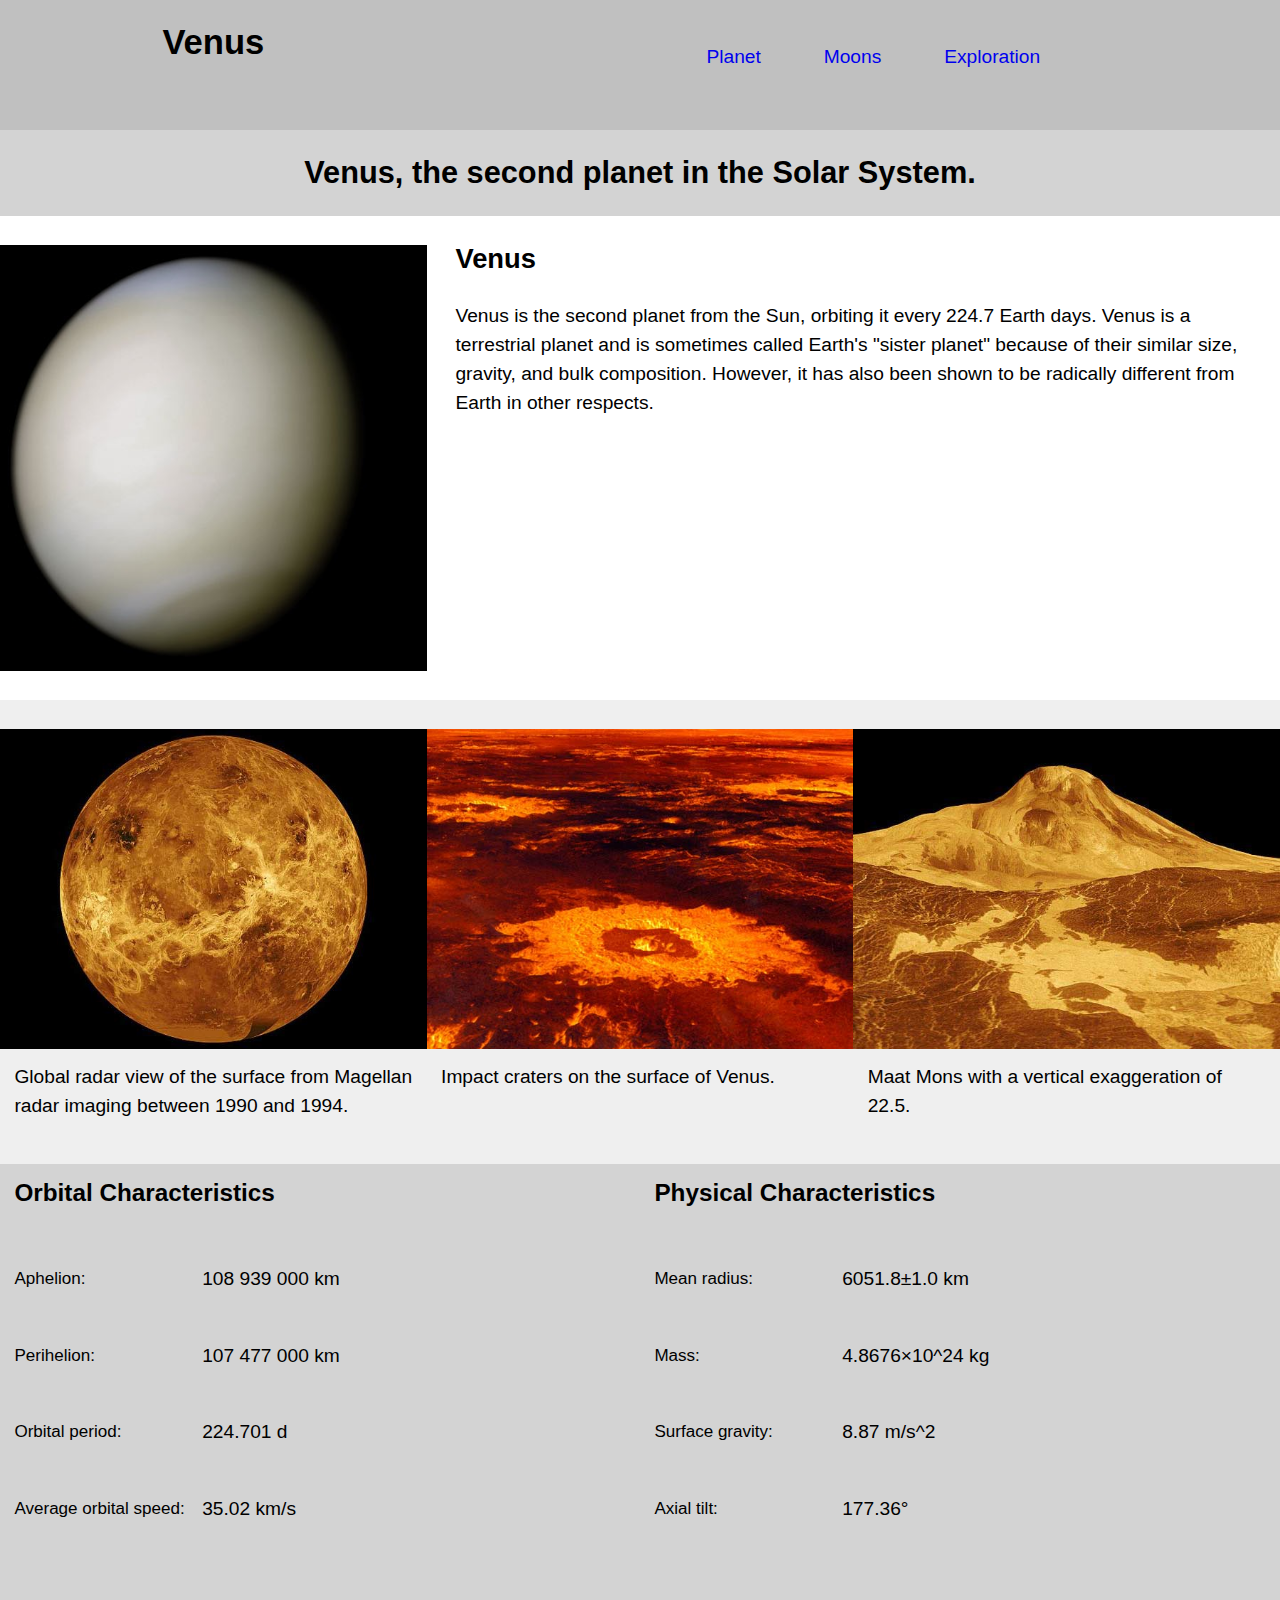
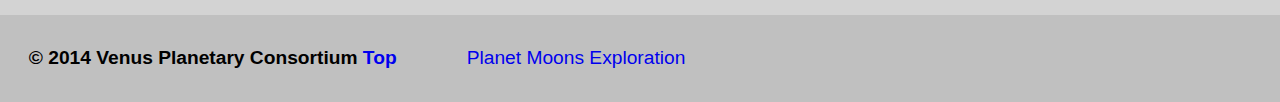
<file: index.html>
<!DOCTYPE html>
<html lang="en-ca">
<head>
  <title>Venus</title>
  <meta charset="utf-8">
  <meta name="handheldfriendly" content="true">
  <meta name="mobileoptimized" content="240">
  <link href="css/modules.css" rel="stylesheet">
  <link href="css/grid.css" rel="stylesheet">
  <link href="css/main.css" rel="stylesheet">
  <link href="css/typography.css" rel="stylesheet">
  <meta name="viewport" content="width=device-width,initial-scale=1">
</head>
<body>
<header class="pad-t-1-2 grid-middle">
  <div  class="grid">
    <div class="unit unit-xs-1 unit-s-1 unit-m-1-3 unit-l-1-3">
      <h1>Venus</h1>
    </div>
    <div class="unit unit-xs-1 unit-s-1 unit-m-2-3 unit-l-2-3">
      <nav>
        <ol class="text-left">
          <li><a href="index.html">Planet</a></li>
          <li><a href="moon.html">Moons</a></li>
          <li><a href="exploration.html">Exploration</a></li>
        </ol>
      </nav>
    </div>
  </div>
</header>
<main>
  <div class="grid pad-b">
    <div class="unit unit-xs-1 unit-s-1 unit-m-1 unit-l-1">
    <h2 class="lightcol pad-t-1-2 pad-b-1-2 text-center">Venus, the second planet in the Solar System.</h2>
    </div>
    <div class="unit unit-xs-1 unit-s-1 unit-m-1-2 unit-l-1-3">
      <div class="embed embed--1by1">
        <img class="embed__item img-flex" src="images/venus.jpg" alt="An image of Venus.">
      </div>
    </div>
      <div class="unit unit-xs-1 unit-s-1 unit-m-1-2 unit-l-2-3 ">
      <h3 class="gutter">Venus</h3>
      <p class="gutter">Venus is the second planet from the Sun, orbiting it every 224.7 Earth days. Venus is a terrestrial planet and is sometimes called Earth's "sister planet" because of their similar size, gravity, and bulk composition. However, it has also been shown to be radically different from Earth in other respects.</p>
    </div>
  </div>

<div class="grid lightergray pad-t">
  <div class="unit unit-xs-1 unit-s-1 unit-m-1-3 unit-l-1-3">
     <figure>
       <div class="embed embed--4by3">
         <img class="embed__item img-flex"src="images/venus-1.jpg" alt="An image of Venus.">
      </div>
       <figcaption class="island-half">Global radar view of the surface from Magellan radar imaging between 1990 and 1994.</figcaption>
     </figure>
  </div>

  <div class="unit unit-xs-1 unit-s-1-2 unit-m-1-3 unit-l-1-3 ">
     <figure>
       <div class="embed embed--4by3">
         <img class="embed__item img-flex"src="images/venus-2.jpg" alt="An image of Venus.">
      </div>
       <figcaption class="island-half">Impact craters on the surface of Venus.</figcaption>
     </figure>
  </div>

  <div class="unit unit-xs-1 unit-s-1-2 unit-m-1-3 unit-l-1-3 ">
     <figure>
       <div class="embed embed--4by3">
         <img class="embed__item img-flex"src="images/venus-3.jpg" alt="An image of Venus.">
       </div>
       <figcaption class="island-half">Maat Mons with a vertical exaggeration of 22.5.</figcaption>
     </figure>
  </div>
</div>

</main>
<div class="grid lightcol">
  <div class="unit unit-xs-1 unit-s-1 unit-m-1-2 unit-l-1-2">
    <h4 class="island-half">Orbital Characteristics</h4>
    <dl class="island-half list-group list-group--inline">
      <dt class="milli">Aphelion:</dt>
        <dd>108 939 000 km</dd>
      <dt class="milli">Perihelion:</dt>
        <dd> 107 477 000 km</dd>
      <dt class="milli">Orbital period:</dt>
        <dd> 224.701 d</dd>
      <dt class="milli">Average orbital speed:</dt>
        <dd> 35.02 km/s</dd>
    </dl>
  </div>

  <div class="unit unit-xs-1 unit-s-1 unit-m-1-2 unit-l-1-2">
    <h4 class="island-half">Physical Characteristics</h4>
    <dl class="island-half list-group list-group--inline">
      <dt class="milli">Mean radius:</dt>
        <dd> 6051.8±1.0 km</dd>
      <dt class="milli">Mass:</dt>
        <dd> 4.8676×10^24 kg</dd>
      <dt class="milli">Surface gravity:</dt>
        <dd> 8.87 m/s^2</dd>
      <dt class="milli">Axial tilt:</dt>
        <dd> 177.36°</dd>
    </dl>
  </div>
</div>


<footer class="pad-t">
  <div class="grid">
    <div class="unit unit-xs-1 unit-s-1 unit-m-1-3 unit-l-1-3">
      <h6 class="gutter">© 2014 Venus Planetary Consortium <a href="#top">Top</a></h6>
    </div>
    <div class="unit unit-xs-1 unit-s-1 unit-m-1-3 unit-l-1-3">
      <nav>
        <ol>
          <li><a href="index.html">Planet</a></li>
          <li><a href="moon.html">Moons</a></li>
          <li><a href="exploration.html">Exploration</a></li>
        </ol>
      </nav>
    </div>
  </div>
</footer>

</body>
</html>
</file>
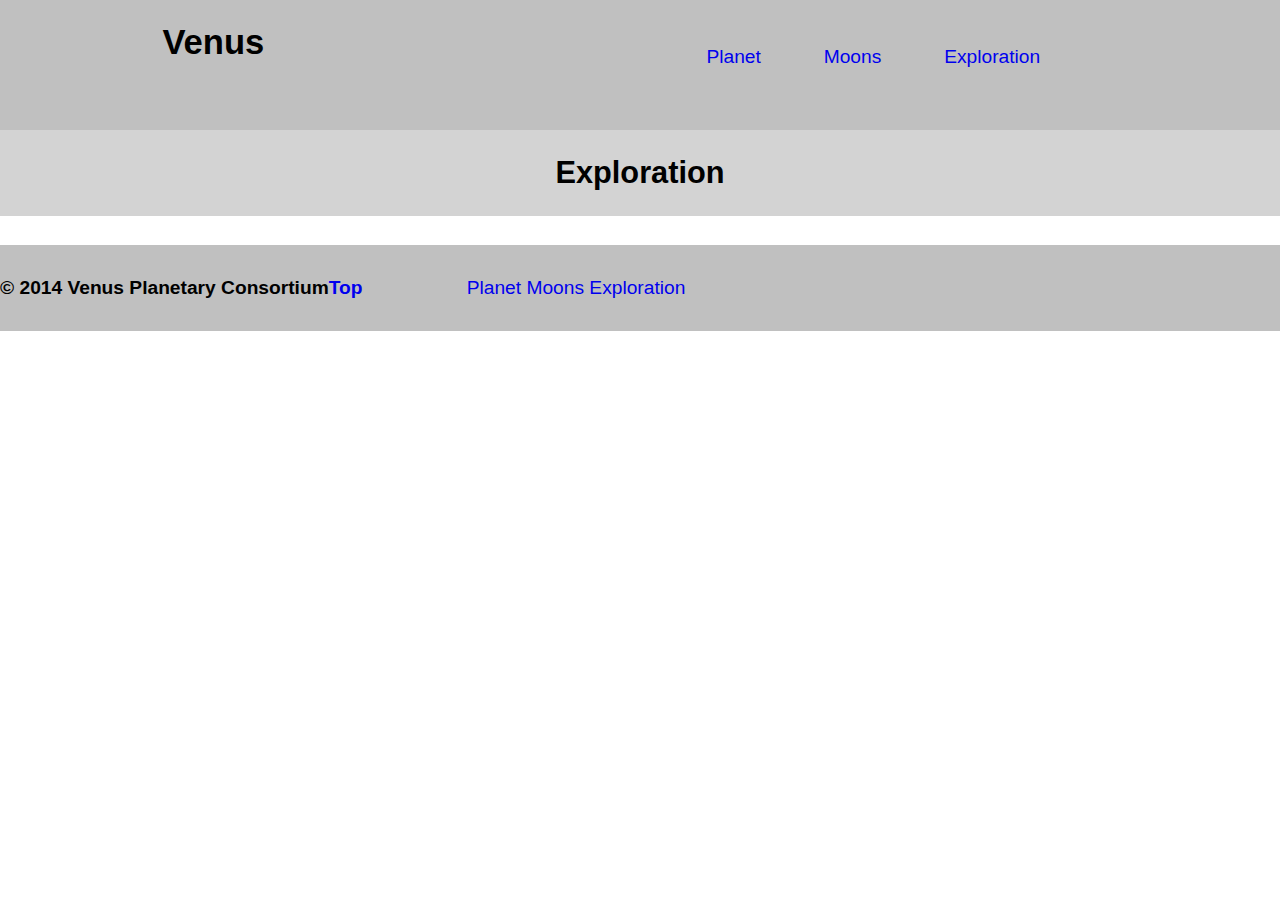
<file: exploration.html>
<!DOCTYPE html>
<html lang="en-ca">
<head>
  <title>Exploration</title>
  <meta charset="utf-8">
  <meta name="handheldfriendly" content="true">
  <meta name="mobileoptimized" content="240">
  <link href="css/modules.css" rel="stylesheet">
  <link href="css/grid.css" rel="stylesheet">
  <link href="css/main.css" rel="stylesheet">
  <link href="css/typography.css" rel="stylesheet">
  <meta name="viewport" content="width=device-width,initial-scale=1">
</head>
<body>
  <header class="pad-t-1-2">
    <div class="grid">
      <div class="unit unit-xs-1 unit-s-1 unit-m-1-3 unit-l-1-3">
        <h1>Venus</h1>
      </div>
      <div class="unit unit-xs-1 unit-s-1 unit-m-2-3 unit-l-2-3">
        <nav>
          <ol class="text-left">
            <li><a href="index.html">Planet</a></li>
            <li><a href="moon.html">Moons</a></li>
            <li><a href="exploration.html">Exploration</a></li>
          </ol>
        </nav>
      </div>
    </div>
  </header>
<main>

<h2 class="lightcol text-center pad-t-1-2 pad-b-1-2">Exploration</h2>

</main>

<footer class="pad-t">
  <div class="grid">
    <div class="unit unit-xs-1 unit-s-1 unit-m-1-3 unit-l-1-3">
      <h6>© 2014 Venus Planetary Consortium<a href="#top">Top</a></h6>
    </div>
    <div class="unit unit-xs-1 unit-s-1 unit-m-1-3 unit-l-1-3">
      <nav>
        <ol>
          <li><a href="index.html">Planet</a></li>
          <li><a href="moon.html">Moons</a></li>
          <li><a href="exploration.html">Exploration</a></li>
        </ol>
      </nav>
    </div>
  </div>
</footer>


</body>
</html>
</file>
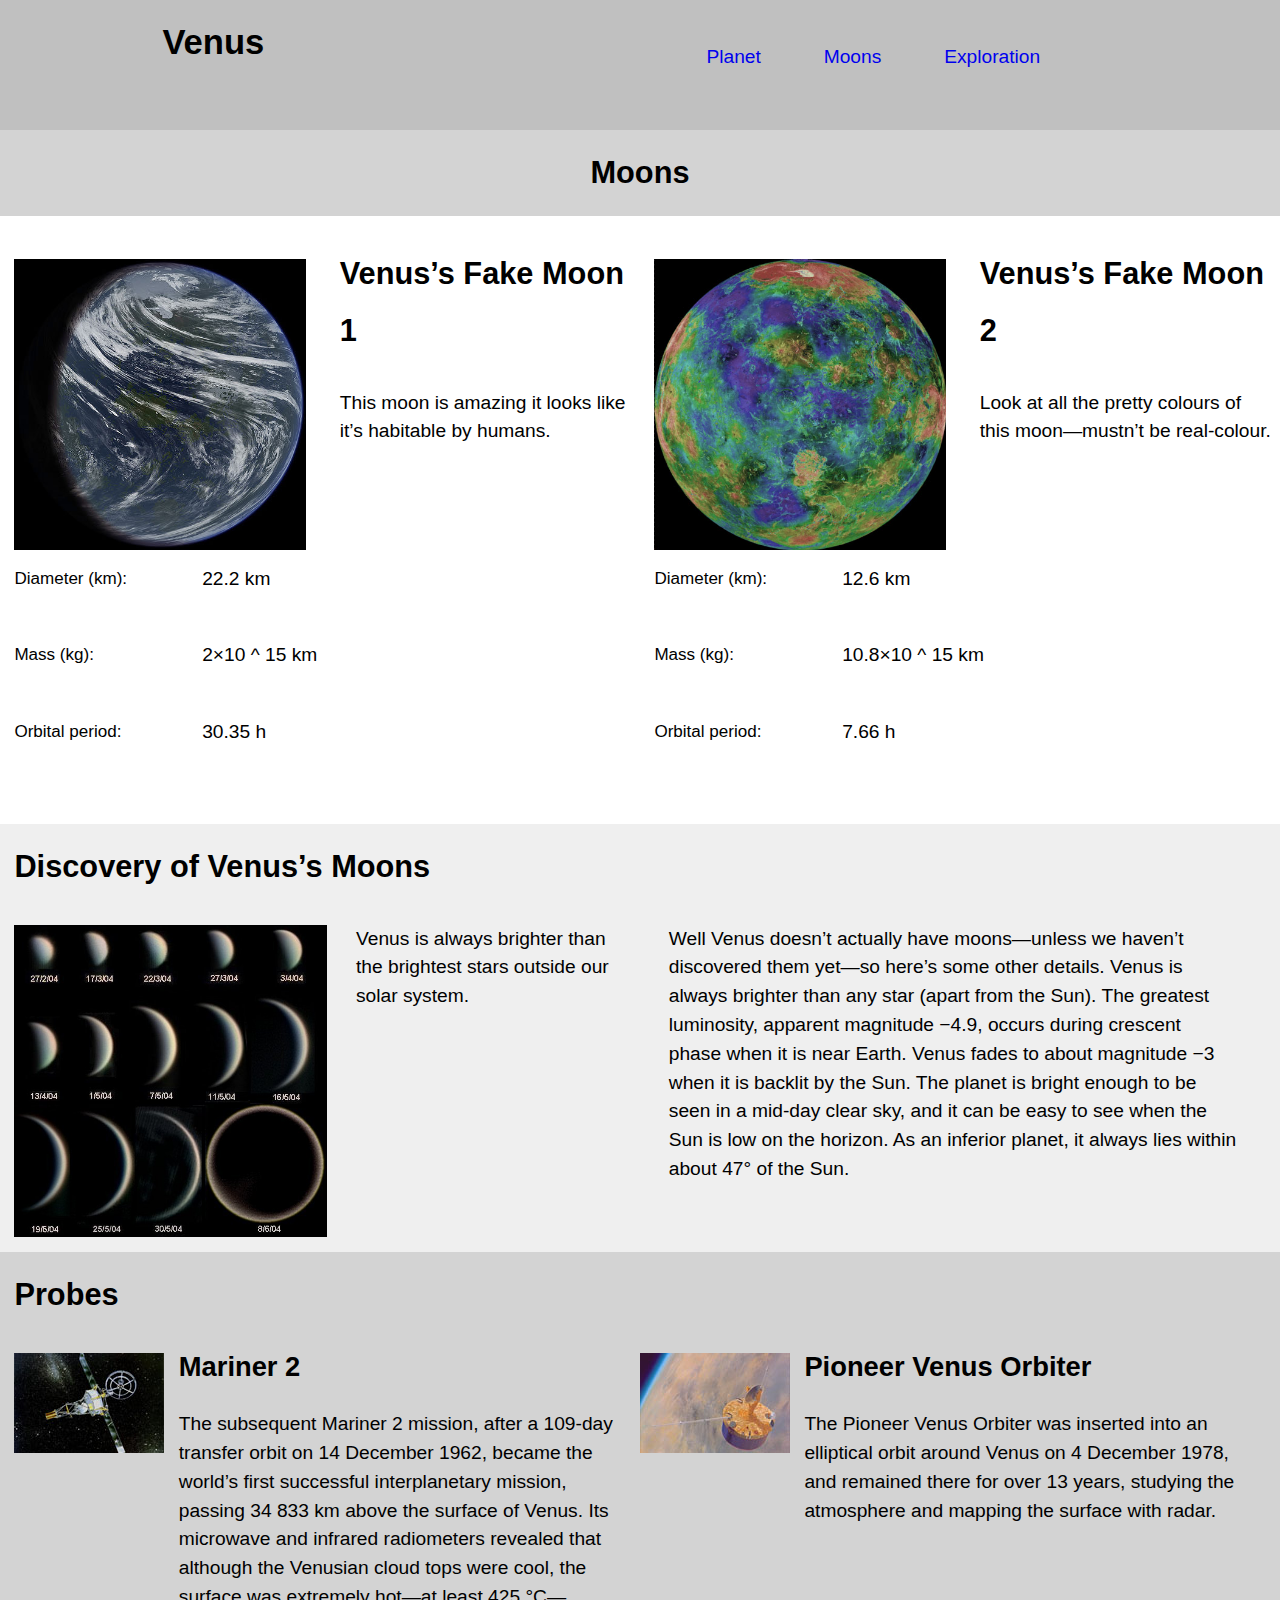
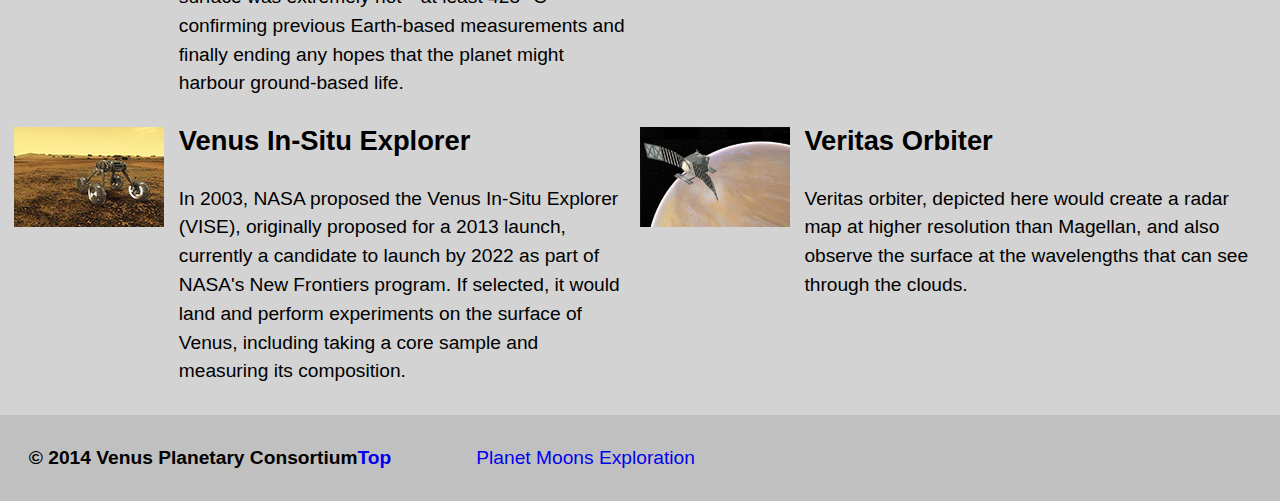
<file: moon.html>
<!DOCTYPE html>
<html lang="en-ca">
<head>
  <title>Moons</title>
  <meta charset="utf-8">
  <meta name="handheldfriendly" content="true">
  <meta name="mobileoptimized" content="240">
  <link href="css/modules.css" rel="stylesheet">
  <link href="css/grid.css" rel="stylesheet">
  <link href="css/main.css" rel="stylesheet">
  <link href="css/typography.css" rel="stylesheet">
  <meta name="viewport" content="width=device-width,initial-scale=1">
</head>
<body>
<header class="pad-t-1-2">
  <div class="grid">
    <div class="unit unit-xs-1 unit-s-1 unit-m-1-3 unit-l-1-3">
      <h1>Venus</h1>
    </div>
  <div class="unit unit-xs-1 unit-s-1 unit-m-2-3 unit-l-2-3">
    <nav>
      <ol class="text-left">
        <li><a href="index.html">Planet</a></li>
        <li><a href="moon.html">Moons</a></li>
        <li><a href="exploration.html">Exploration</a></li>
      </ol>
    </nav>
  </div>
</div>
</header>
<main>

<h2 class="lightcol text-center pad-t-1-2 pad-b-1-2">Moons</h2>
<div class="grid">
  <div class="unit unit-xs-1 unit-s-1 unit-m-1-2 unit-l-1-2">
    <div class="unit unit-xs-1 unit-s-1 unit-m-1 unit-l-1-2">
      <div class="embed embed--1by1">
      <img class="embed__item island-1-2" src="images/venus-moon-1.jpg" alt="an image of venus">
      </div>
    </div>
  <div class="unit unit-xs-1 unit-s-1 unit-m-1 unit-l-1-2 margin gutter-half">
      <h2>Venus’s Fake Moon 1</h2>
      <p>This moon is amazing it looks like it’s habitable by humans.</p>
  </div>
  <div class="gutter-half">
    <dl class="list-group--inline">
      <dt class="milli">Diameter (km):</dt>
        <dd> 22.2 km</dd>
      <dt class="milli">Mass (kg):</dt>
        <dd> 2×10 ^ 15 km</dd>
      <dt class="milli">Orbital period:</dt>
        <dd> 30.35 h</dd>
    </dl>
  </div>
</div>

<div class="unit unit-xs-1 unit-s-1 unit-m-1-2 unit-l-1-2">
  <div class="unit unit-xs-1 unit-s-1 unit-m-1 unit-l-1-2">
    <div class="embed embed--1by1">
    <img class="embed__item island-1-2" src="images/venus-moon-2.jpg" alt="an image of venus">
  </div>
  </div>
  <div class="unit unit-xs-1 unit-s-1 unit-m-1 unit-l-1-2 margin gutter-half">
    <h2>Venus’s Fake Moon 2</h2>
    <p>Look at all the pretty colours of this moon—mustn’t be real-colour.</p>
  </div>
  <div class="gutter-half">
    <dl class="list-group--inline">
      <dt class="milli">Diameter (km):</dt>
         <dd>12.6 km</dd>
      <dt class="milli">Mass (kg):</dt>
         <dd>10.8×10 ^ 15 km</dd>
      <dt class="milli">Orbital period:</dt>
         <dd>7.66 h</dd>
    </dl>
  </div>
</div>
</div>
</main>

<div class="lightergray grid gutter-half">
  <div class="unit xs-1 s-1 m-1 l-1 pad-t-1-2">
    <h2>Discovery of Venus’s Moons</h2>
  </div>

  <div class="unit xs-1 s-1 m-1 l-1-4 pad-bottom-half">
    <div class="embed embed--1by1">
      <img class="embed__item img-flex" src="images/venus-phases.jpg" alt="Stages of Venus's moon.">
    </div>
  </div>
  <div class="unit xs-1 s-1 m-1-3 l-1-4  gutter">
    <p>Venus is always brighter than the brightest stars outside our solar system.</p>
  </div>
  <div class="unit xs-1 s-1 m-2-3 l-1-2 gutter">
    <p>Well Venus doesn’t actually have moons—unless we haven’t discovered them yet—so here’s some other details. Venus is always brighter than any star (apart from the Sun). The greatest luminosity, apparent magnitude −4.9, occurs during crescent phase when it is near Earth. Venus fades to about magnitude −3 when it is backlit by the Sun. The planet is bright enough to be seen in a mid-day clear sky, and it can be easy to see when the Sun is low on the horizon. As an inferior planet, it always lies within about 47° of the Sun.</p>
  </div>
</div>

<div class="grid lightcol gutter-half">

  <div class="unit xs-1 s-1-2 m-1 l-1 pad-t-1-2">
    <h2>Probes</h2>
  </div>

  <div class="media unit xs-1 s-1 m-1 l-1-2">
    <div class="media__img">
      <img class="" src="images/mariner-2.jpg" alt="#">
    </div>
    <div class="media__body gutter-half">
      <h3>Mariner 2</h3>
      <p>The subsequent Mariner 2 mission, after a 109-day transfer orbit on 14 December 1962, became the world’s first successful interplanetary mission, passing 34 833 km above the surface of Venus. Its microwave and infrared radiometers revealed that although the Venusian cloud tops were cool, the surface was extremely hot—at least 425 °C—confirming previous Earth-based measurements and finally ending any hopes that the planet might harbour ground-based life.</p>
    </div>
  </div>

  <div class="media unit xs-1 s-1 m-1 l-1-2">
    <div class="media__img">
      <img class="" src="images/pioneer.jpg" alt="#">
    </div>
    <div class="media__body gutter-half">
      <h3>Pioneer Venus Orbiter</h3>
      <p>The Pioneer Venus Orbiter was inserted into an elliptical orbit around Venus on 4 December 1978, and remained there for over 13 years, studying the atmosphere and mapping the surface with radar.</p>
    </div>
  </div>

  <div class="media unit xs-1 s-1 m-1 l-1-2">
    <div class="media__img">
      <img class="img-flex" src="images/vise.jpg" alt="#">
    </div>
    <div class="media__body gutter-half">
      <h3>Venus In-Situ Explorer</h3>
      <p>In 2003, NASA proposed the Venus In-Situ Explorer (VISE), originally proposed for a 2013 launch, currently a candidate to launch by 2022 as part of NASA's New Frontiers program. If selected, it would land and perform experiments on the surface of Venus, including taking a core sample and measuring its composition.</p>
    </div>
  </div>

  <div class="media unit xs-1 s-1 m-1 l-1-2">
    <div class="media__img">
      <img class="img-flex" src="images/veritas.jpg" alt="#">
    </div>
    <div class="media__body gutter-half">
      <h3>Veritas Orbiter</h3>
      <p>Veritas orbiter, depicted here would create a radar map at higher resolution than Magellan, and also observe the surface at the wavelengths that can see through the clouds.</p>
    </div>
  </div>
</div>

<footer class="pad-t">
  <div class="grid gutter">
    <div class="unit unit-xs-1 unit-s-1 unit-m-1-3 unit-l-1-3">
      <h6>© 2014 Venus Planetary Consortium<a href="#top">Top</a></h6>
    </div>
    <div class="unit unit-xs-1 unit-s-1 unit-m-1-3 unit-l-1-3">
      <nav>
        <ol>
          <li><a href="index.html">Planet</a></li>
          <li><a href="moon.html">Moons</a></li>
          <li><a href="exploration.html">Exploration</a></li>
        </ol>
      </nav>
    </div>
  </div>
</footer>

</body>
</html>
</file>
<file: css/modules.css>
/*!
 * Modulifier || Code released under the UNLICENSE
 * Code under other copyrights & licenses listed below.
 * http://modulifier.web-dev.tools/#responsive;images;list-group;embed;media-object;accessibility;print
 */

@-moz-viewport { width: device-width; scale: 1; }
@-ms-viewport { width: device-width; scale: 1; }
@-o-viewport { width: device-width; scale: 1; }
@-webkit-viewport { width: device-width; scale: 1; }
@viewport { width: device-width; scale: 1; }

html {
  box-sizing: border-box;
  -moz-text-size-adjust: 100%;
  -ms-text-size-adjust: 100%;
  -webkit-text-size-adjust: 100%;
  text-size-adjust: 100%;
}

*, *::before, *::after {
  box-sizing: inherit;
}

body {
  margin: 0;
}

article, aside, details, figcaption, figure,
footer, header, main, menu, nav, section, summary {
  display: block;
}

audio, canvas, progress, video {
  display: inline-block;
  vertical-align: baseline;
}

template {
  display: none;
}

img {
  border: 0;
}

.img-flex {
  display: block;
  width: 100%;
}

svg:not(:root) {
  overflow: hidden;
}

svg {
  fill: currentColor;
  stroke: currentColor;
}

.image-replacement, .ir {
  overflow: hidden;
  direction: ltr;
  text-align: left;
  text-indent: 100%;
  white-space: nowrap;
}

.list-group {
  padding-left: 0;
  list-style-type: none;
}

.list-group > dd {
  margin-left: 0;
}

.list-group--inline::before,
.list-group--inline::after {
  content: "";
  display: table;
}

.list-group--inline::after {
  clear: both;
}

.list-group--inline > li {
  display: inline-block;
}

.list-group--inline > dt {
  clear: left;
  float: left;
  width: 11em;
}

.list-group--inline > dd {
  float: left;
  min-width: 12em;
}

.embed {
  margin-left: 0;
  margin-right: 0;
  overflow: hidden;
  position: relative;
  width: 100%;
}

.embed--1by1 {
  padding-top: 100%; /* Square */
}

.embed--4by3 {
  padding-top: 75%; /* Traditional TV/computer screens */
}

.embed--iso216 {
  padding-top: 70.92%; /* A-standard paper sizes */
}

.embed--3by2 {
  padding-top: 66.6%; /* Classic 35 mm film & most digital photos, landscape */
}

.embed--2by3 {
  padding-top: 150%; /* Classic 35 mm film & most digital photos, portrait */
}

.embed--golden {
  padding-top: 61.8%; /* The Golden Ratio */
}

.embed--16by9 {
  padding-top: 56.25%; /* HD TV */
}

.embed--185by100 {
  padding-top: 54.05%; /* Common widescreen cinema */
}

.embed--24by10 {
  padding-top: 41.667%; /* Widescreen cinema: 2.4:1 */;
}

.embed--3by1 {
  padding-top: 33.3333%; /* Panorama photos */
}

.embed--4by1 {
  padding-top: 25%; /* Polyvision */
}

.embed__item {
  height: 100%;
  left: 0;
  position: absolute;
  top: 0;
  width: 100%;
}

.media {
  overflow: hidden;
}

.media__img {
  float: left;
}

.media__img--reversed {
  float: right;
}

.media__img--stacked {
  float: none;
}

.media__body {
  overflow: hidden;
  min-width: 12em; /* Slightly less than 200px, responsiveness built in */
}

a:hover, a:active {
  outline: none;
}

a:focus, [tabindex="0"]:focus,
input:focus, textarea:focus, button:focus {
  outline: 3px solid #000;
}

.skip-links {
  margin: 0;
  padding: 0;
  list-style-type: none;
}

.skip-links a {
  padding: 0.5em 0.75em;
  position: absolute;
  top: -3em;
  z-index: 10000; /* To make sure they're always on top */
  background-color: #000;
  color: #fff;
  font-size: 1.125rem;
  font-weight: bold;
  text-decoration: none;
}

.skip-links a:focus {
  top: 0;
}

.print-only {
  display: none;
  visibility: hidden;
}

@media print {

  .no-print {
    display: none;
    visibility: hidden;
  }

  .print-only {
    display: block;
    visibility: visible;
  }

  /*!
   * (c) HTML5 Boilerplate || MIT License
   *     https://html5boilerplate.com/
   */

  *, *:before, *:after, *:first-letter, *:first-line {
    background: none transparent !important;
    color: #000 !important;
    box-shadow: none !important;
    text-shadow: none !important;
  }

  a, a:visited {
    text-decoration: underline;
  }

  a[href]:after {
    content: " (" attr(href) ")";
  }

  abbr[title]:after {
    content: " (" attr(title) ")";
  }

  a[href^="#"]:after,
  a[href^="javascript:"]:after {
    content: "";
  }

  pre, blockquote {
    page-break-inside: avoid;
  }

  thead {
    display: table-header-group;
  }

  tr, img {
    page-break-inside: avoid;
  }

  p, h1, h2, h3, h4, h5, h6 {
    orphans: 3;
    widows: 3;
  }

  h1, h2, h3, h4, h5, h6 {
    page-break-after: avoid;
  }

  /*! End HTML5 Boilerplate code */
}
</file>
<file: css/grid.css>
/* http://gridifier.web-dev.tools/#xs,4,0,0,0;s,4,25,0,0;m,4,38,1,1;l,4,60,1,1 */

.grid {
  margin: 0;
  padding: 0;
  letter-spacing: -0.31em;
  text-rendering: optimizespeed;
  display: -webkit-flex;
  -webkit-flex-flow: row wrap;
  display: -ms-flexbox;
  -ms-flex-flow: row wrap;
  display: flex;
  flex-flow: row wrap;
}

.grid-bottom {
  -webkit-align-items: flex-end;
  -ms-align-items: flex-end;
  align-items: flex-end;
}

.grid-middle {
  -webkit-align-items: center;
  -ms-align-items: center;
  align-items: center;
}

.grid-stretch {
  -webkit-align-items: stretch;
  -ms-align-items: stretch;
  align-items: stretch;
}

.opera-only :-o-prefocus, .grid {
  word-spacing: -0.43em;
}

.unit {
  letter-spacing: normal;
  text-rendering: auto;
  vertical-align: top;
  word-spacing: normal;
  display: inline-block;
  visibility: visible;
}

.grid-bottom .unit {
  vertical-align: bottom;
}

.grid-middle .unit {
  vertical-align: middle;
}

[class*="unit-push-"],
[class*="unit-pull-"] {
  position: relative;
}

.unit-xs-hidden {
  display: none;
  visibility: hidden;
}

.unit-xs-centered {
  margin: 0 auto;
}

.unit-xs-1, .xs-1 {
  display: block;
  visibility: visible;
  width: 100%;
}

.unit-xs-1-2, .xs-1-2 {
  width: 50.0000%;
}

.unit-xs-1-3, .xs-1-3 {
  width: 33.3333%;
}

.unit-xs-2-3, .xs-2-3 {
  width: 66.6667%;
}

.unit-xs-1-4, .xs-1-4 {
  width: 25.0000%;
}

.unit-xs-3-4, .xs-3-4 {
  width: 75.0000%;
}

.unit-xs-1-2,.xs-1-2,.unit-xs-1-3,.xs-1-3,.unit-xs-2-3,.xs-2-3,.unit-xs-1-4,.xs-1-4,.unit-xs-3-4,.xs-3-4 {
  display: inline-block;
  visibility: visible;
}

@media only screen and (min-width: 25em) {

.unit-s-hidden {
  display: none;
  visibility: hidden;
}

.unit-s-centered {
  margin: 0 auto;
}

.unit-s-1, .s-1 {
  display: block;
  visibility: visible;
  width: 100%;
}

.unit-s-1-2, .s-1-2 {
  width: 50.0000%;
}

.unit-s-1-3, .s-1-3 {
  width: 33.3333%;
}

.unit-s-2-3, .s-2-3 {
  width: 66.6667%;
}

.unit-s-1-4, .s-1-4 {
  width: 25.0000%;
}

.unit-s-3-4, .s-3-4 {
  width: 75.0000%;
}

.unit-s-1-2,.s-1-2,.unit-s-1-3,.s-1-3,.unit-s-2-3,.s-2-3,.unit-s-1-4,.s-1-4,.unit-s-3-4,.s-3-4 {
  display: inline-block;
  visibility: visible;
}

}

@media only screen and (min-width: 38em) {

.unit-m-hidden {
  display: none;
  visibility: hidden;
}

.unit-m-centered {
  margin: 0 auto;
}

.unit-m-1, .m-1 {
  display: block;
  visibility: visible;
  width: 100%;
}

.unit-offset-m-0 {
  margin-left: 0;
}

.unit-push-m-0,
.unit-pull-m-0 {
  left: 0;
}

.unit-m-1-2, .m-1-2 {
  width: 50.0000%;
}

.unit-offset-m-1-2 {
  margin-left: 50.0000%;
}

.unit-push-m-1-2 {
  left: 50.0000%;
}

.unit-pull-m-1-2 {
  left: -50.0000%;
}

.unit-m-1-3, .m-1-3 {
  width: 33.3333%;
}

.unit-offset-m-1-3 {
  margin-left: 33.3333%;
}

.unit-push-m-1-3 {
  left: 33.3333%;
}

.unit-pull-m-1-3 {
  left: -33.3333%;
}

.unit-m-2-3, .m-2-3 {
  width: 66.6667%;
}

.unit-offset-m-2-3 {
  margin-left: 66.6667%;
}

.unit-push-m-2-3 {
  left: 66.6667%;
}

.unit-pull-m-2-3 {
  left: -66.6667%;
}

.unit-m-1-4, .m-1-4 {
  width: 25.0000%;
}

.unit-offset-m-1-4 {
  margin-left: 25.0000%;
}

.unit-push-m-1-4 {
  left: 25.0000%;
}

.unit-pull-m-1-4 {
  left: -25.0000%;
}

.unit-m-3-4, .m-3-4 {
  width: 75.0000%;
}

.unit-offset-m-3-4 {
  margin-left: 75.0000%;
}

.unit-push-m-3-4 {
  left: 75.0000%;
}

.unit-pull-m-3-4 {
  left: -75.0000%;
}

.unit-m-1-2,.m-1-2,.unit-m-1-3,.m-1-3,.unit-m-2-3,.m-2-3,.unit-m-1-4,.m-1-4,.unit-m-3-4,.m-3-4 {
  display: inline-block;
  visibility: visible;
}

}

@media only screen and (min-width: 60em) {

.unit-l-hidden {
  display: none;
  visibility: hidden;
}

.unit-l-centered {
  margin: 0 auto;
}

.unit-l-1, .l-1 {
  display: block;
  visibility: visible;
  width: 100%;
}

.unit-offset-l-0 {
  margin-left: 0;
}

.unit-push-l-0,
.unit-pull-l-0 {
  left: 0;
}

.unit-l-1-2, .l-1-2 {
  width: 50.0000%;
}

.unit-offset-l-1-2 {
  margin-left: 50.0000%;
}

.unit-push-l-1-2 {
  left: 50.0000%;
}

.unit-pull-l-1-2 {
  left: -50.0000%;
}

.unit-l-1-3, .l-1-3 {
  width: 33.3333%;
}

.unit-offset-l-1-3 {
  margin-left: 33.3333%;
}

.unit-push-l-1-3 {
  left: 33.3333%;
}

.unit-pull-l-1-3 {
  left: -33.3333%;
}

.unit-l-2-3, .l-2-3 {
  width: 66.6667%;
}

.unit-offset-l-2-3 {
  margin-left: 66.6667%;
}

.unit-push-l-2-3 {
  left: 66.6667%;
}

.unit-pull-l-2-3 {
  left: -66.6667%;
}

.unit-l-1-4, .l-1-4 {
  width: 25.0000%;
}

.unit-offset-l-1-4 {
  margin-left: 25.0000%;
}

.unit-push-l-1-4 {
  left: 25.0000%;
}

.unit-pull-l-1-4 {
  left: -25.0000%;
}

.unit-l-3-4, .l-3-4 {
  width: 75.0000%;
}

.unit-offset-l-3-4 {
  margin-left: 75.0000%;
}

.unit-push-l-3-4 {
  left: 75.0000%;
}

.unit-pull-l-3-4 {
  left: -75.0000%;
}

.unit-l-1-2,.l-1-2,.unit-l-1-3,.l-1-3,.unit-l-2-3,.l-2-3,.unit-l-1-4,.l-1-4,.unit-l-3-4,.l-3-4 {
  display: inline-block;
  visibility: visible;
}

}

.unit-content-distribute {
  display: -ms-flexbox;
  display: -webkit-flex;
  display: flex;
  -ms-flex-direction: column;
  -webkit-flex-direction: column;
  flex-direction: column;
  -ms-flex-pack: justify;
  -webkit-justify-content: space-between;
  justify-content: space-between;
  -ms-flex-align: center;
  -webkit-align-items: center;
  align-items: center;
}

.content-fill {
  -ms-flex-grow: 2;
  -webkit-flex-grow: 2;
  flex-grow: 2;
  max-width: 100%; /* @bugfix: IE 10, 11 */
}

.content-shrink {
  -ms-align-self: center;
  -webkit-align-self: center;
  align-self: center;
}
</file>
<file: css/main.css>
html {
  line-height: 1.5;
  font-family: sans-serif;
}

*, *::before, *::after {
  box-sizing: inherit;
}


header {
  background-color: silver;

}

footer {
  background-color: silver;
}

li {
  list-style-type: none;
}

.margin{
margin-right: -1em;
 }

 a{
 	text-decoration: none;
 }

.lightergray{
  background-color: #efefef;
}
@media only screen and (min-width: 25em) {
  nav li {
    display:inline-block;
    }
  nav ol {
    text-align: center;
    display: inline-block;
  }

 header {
   text-align: center;
 }
}

@media only screen and (min-width: 38em) {

nav h1 {
  text-align: left;
}

}

.marginleft {
  margin-left: 1.5rem;
}

.lightcol {
  background-color: lightgrey;
}

 dd {
  margin: 0;
  padding-bottom: 1em;
}

header li {
  padding: 1em;
  margin: .5em;
}

header li:hover{
  background-color: #1579db;
}

header a:hover{
  color: white;
}
</file>
<file: css/typography.css>
/*
  Typografier || Code released under the UNLICENSE
  http://typografier.web-dev.tools/#0,100,1.3,1.125;38,110,1.4,1.125;60,120,1.5,1.125;90,130,1.5,1.125
*/

html {
  font-size: 100%;
  line-height: 1.3;
}

a {
  background-color: transparent;
}

sub, sup {
  font-size: 75%;
  line-height: 1px;
  position: relative;
  vertical-align: baseline;
}

sup {
  top: -0.5em;
}

sub {
  bottom: -0.25em;
}

pre, code, kbd, samp {
  font-size: 100%;
}

abbr[title] {
  border-bottom: 1px dotted;
  text-decoration: none;
}

b, strong {
  font-weight: bold;
}

dfn, caption {
  font-style: italic;
}

hr {
  border: 0;
  border-top: 1px solid;
  height: 0;
}

table {
  border-collapse: collapse;
  border-spacing: 0;
  width: 100%;
}

th, td {
  border-bottom: 1px solid;
  text-align: left;
}

thead th {
  vertical-align: bottom;
}

.text-left {
  text-align: left;
}

.text-right {
  text-align: right;
}

.text-center {
  text-align: center;
}

.normal {
  font-weight: normal;
}

.bold {
  font-weight: bold;
}

.italic {
  font-style: italic;
}

h1, h2, h3, h4, h5, h6,
p, ul, ol, dl, dd, figure,
blockquote, details, hr,
fieldset, pre, table {
  margin: 0 0 1.3rem;
}

.yotta {
  font-size: 2.2807rem;
  line-height: 1.1400;
}

.zetta {
  font-size: 2.0273rem;
  line-height: 1.2825;
}

h1, .exa {
  font-size: 1.8020rem;
  line-height: 1.4428;
}

h2, .peta {
  font-size: 1.6018rem;
  line-height: 1.6232;
}

h3, .tera {
  font-size: 1.4238rem;
  line-height: 1.8261;
}

h4, .giga {
  font-size: 1.2656rem;
  line-height: 1.0272;
}

h5, .mega {
  font-size: 1.1250rem;
  line-height: 1.1556;
}

h6, .kilo, input, textarea {
  font-size: 1.0000rem;
  line-height: 1.3000;
}

small, .milli {
  font-size: 0.8889rem;
  line-height: 1.4625;
}

.micro {
  font-size: 0.7901rem;
  line-height: 1.6453;
}

.push {
  margin-bottom: 1.3rem;
}

.push-none, .push-0 {
  margin-bottom: 0;
}

.push-double, .push-2 {
  margin-bottom: 2.6000rem;
}

.push-half, .push-1-2 {
  margin-bottom: 0.6500rem;
}

.push-quarter, .push-1-4 {
  margin-bottom: 0.3250rem;
}

.push-right-quarter, .push-r-1-4 {
  margin-right: 0.3250rem;
}

.push-right-half, .push-r-1-2 {
  margin-right: 0.6500rem;
}

.push-right, .push-r {
  margin-right: 1.3rem;
}

.pad-top, .pad-t {
  padding-top: 1.3rem;
}

.pad-bottom, .pad-b {
  padding-bottom: 1.3rem;
}

.pad-top-double, .pad-t-2 {
  padding-top: 2.6000rem;
}

.pad-bottom-double, .pad-b-2 {
  padding-bottom: 2.6000rem;
}

.pad-top-half, .pad-t-1-2 {
  padding-top: 0.6500rem;
}

.pad-bottom-half, .pad-b-1-2 {
  padding-bottom: 0.6500rem;
}

.pad-top-quarter, .pad-t-1-4 {
  padding-top: 0.3250rem;
}

.pad-bottom-quarter, .pad-b-1-4 {
  padding-bottom: 0.3250rem;
}

.island {
  padding: 1.3rem;
}

.island-double, .island-2 {
  padding: 2.6000rem;
}

.island-half, .island-1-2 {
  padding: 0.6500rem;
}

.island-quarter, .island-1-4,
td, th, fieldset {
  padding: 0.3250rem;
}

.gutter {
  padding-left: 1.3rem;
  padding-right: 1.3rem;
}

.gutter-double, .gutter-2 {
  padding-left: 2.6000rem;
  padding-right: 2.6000rem;
}

.gutter-half, .gutter-1-2 {
  padding-left: 0.6500rem;
  padding-right: 0.6500rem;
}

.gutter-quarter, .gutter-1-4 {
  padding-left: 0.3250rem;
  padding-right: 0.3250rem;
}

@media only screen and (min-width: 38em) {

html {
  font-size: 110%;
  line-height: 1.4;
}

h1, h2, h3, h4, h5, h6,
p, ul, ol, dl, dd, figure,
blockquote, details, hr,
fieldset, pre, table {
  margin: 0 0 1.4rem;
}

.yotta {
  font-size: 2.2807rem;
  line-height: 1.2277;
}

.zetta {
  font-size: 2.0273rem;
  line-height: 1.3812;
}

h1, .exa {
  font-size: 1.8020rem;
  line-height: 1.5538;
}

h2, .peta {
  font-size: 1.6018rem;
  line-height: 1.7480;
}

h3, .tera {
  font-size: 1.4238rem;
  line-height: 1.9665;
}

h4, .giga {
  font-size: 1.2656rem;
  line-height: 1.1062;
}

h5, .mega {
  font-size: 1.1250rem;
  line-height: 1.2444;
}

h6, .kilo, input, textarea {
  font-size: 1.0000rem;
  line-height: 1.4000;
}

small, .milli {
  font-size: 0.8889rem;
  line-height: 1.5750;
}

.micro {
  font-size: 0.7901rem;
  line-height: 1.7719;
}

.push {
  margin-bottom: 1.4rem;
}

.push-none, .push-0 {
  margin-bottom: 0;
}

.push-double, .push-2 {
  margin-bottom: 2.8000rem;
}

.push-half, .push-1-2 {
  margin-bottom: 0.7000rem;
}

.push-quarter, .push-1-4 {
  margin-bottom: 0.3500rem;
}

.push-right-quarter, .push-r-1-4 {
  margin-right: 0.3500rem;
}

.push-right-half, .push-r-1-2 {
  margin-right: 0.7000rem;
}

.push-right, .push-r {
  margin-right: 1.4rem;
}

.pad-top, .pad-t {
  padding-top: 1.4rem;
}

.pad-bottom, .pad-b {
  padding-bottom: 1.4rem;
}

.pad-top-double, .pad-t-2 {
  padding-top: 2.8000rem;
}

.pad-bottom-double, .pad-b-2 {
  padding-bottom: 2.8000rem;
}

.pad-top-half, .pad-t-1-2 {
  padding-top: 0.7000rem;
}

.pad-bottom-half, .pad-b-1-2 {
  padding-bottom: 0.7000rem;
}

.pad-top-quarter, .pad-t-1-4 {
  padding-top: 0.3500rem;
}

.pad-bottom-quarter, .pad-b-1-4 {
  padding-bottom: 0.3500rem;
}

.island {
  padding: 1.4rem;
}

.island-double, .island-2 {
  padding: 2.8000rem;
}

.island-half, .island-1-2 {
  padding: 0.7000rem;
}

.island-quarter, .island-1-4,
td, th, fieldset {
  padding: 0.3500rem;
}

.gutter {
  padding-left: 1.4rem;
  padding-right: 1.4rem;
}

.gutter-double, .gutter-2 {
  padding-left: 2.8000rem;
  padding-right: 2.8000rem;
}

.gutter-half, .gutter-1-2 {
  padding-left: 0.7000rem;
  padding-right: 0.7000rem;
}

.gutter-quarter, .gutter-1-4 {
  padding-left: 0.3500rem;
  padding-right: 0.3500rem;
}

}

@media only screen and (min-width: 60em) {

html {
  font-size: 120%;
  line-height: 1.5;
}

h1, h2, h3, h4, h5, h6,
p, ul, ol, dl, dd, figure,
blockquote, details, hr,
fieldset, pre, table {
  margin: 0 0 1.5rem;
}

.yotta {
  font-size: 2.2807rem;
  line-height: 1.3154;
}

.zetta {
  font-size: 2.0273rem;
  line-height: 1.4798;
}

h1, .exa {
  font-size: 1.8020rem;
  line-height: 1.6648;
}

h2, .peta {
  font-size: 1.6018rem;
  line-height: 1.8729;
}

h3, .tera {
  font-size: 1.4238rem;
  line-height: 1.0535;
}

h4, .giga {
  font-size: 1.2656rem;
  line-height: 1.1852;
}

h5, .mega {
  font-size: 1.1250rem;
  line-height: 1.3333;
}

h6, .kilo, input, textarea {
  font-size: 1.0000rem;
  line-height: 1.5000;
}

small, .milli {
  font-size: 0.8889rem;
  line-height: 1.6875;
}

.micro {
  font-size: 0.7901rem;
  line-height: 1.8984;
}

.push {
  margin-bottom: 1.5rem;
}

.push-none, .push-0 {
  margin-bottom: 0;
}

.push-double, .push-2 {
  margin-bottom: 3.0000rem;
}

.push-half, .push-1-2 {
  margin-bottom: 0.7500rem;
}

.push-quarter, .push-1-4 {
  margin-bottom: 0.3750rem;
}

.push-right-quarter, .push-r-1-4 {
  margin-right: 0.3750rem;
}

.push-right-half, .push-r-1-2 {
  margin-right: 0.7500rem;
}

.push-right, .push-r {
  margin-right: 1.5rem;
}

.pad-top, .pad-t {
  padding-top: 1.5rem;
}

.pad-bottom, .pad-b {
  padding-bottom: 1.5rem;
}

.pad-top-double, .pad-t-2 {
  padding-top: 3.0000rem;
}

.pad-bottom-double, .pad-b-2 {
  padding-bottom: 3.0000rem;
}

.pad-top-half, .pad-t-1-2 {
  padding-top: 0.7500rem;
}

.pad-bottom-half, .pad-b-1-2 {
  padding-bottom: 0.7500rem;
}

.pad-top-quarter, .pad-t-1-4 {
  padding-top: 0.3750rem;
}

.pad-bottom-quarter, .pad-b-1-4 {
  padding-bottom: 0.3750rem;
}

.island {
  padding: 1.5rem;
}

.island-double, .island-2 {
  padding: 3.0000rem;
}

.island-half, .island-1-2 {
  padding: 0.7500rem;
}

.island-quarter, .island-1-4,
td, th, fieldset {
  padding: 0.3750rem;
}

.gutter {
  padding-left: 1.5rem;
  padding-right: 1.5rem;
}

.gutter-double, .gutter-2 {
  padding-left: 3.0000rem;
  padding-right: 3.0000rem;
}

.gutter-half, .gutter-1-2 {
  padding-left: 0.7500rem;
  padding-right: 0.7500rem;
}

.gutter-quarter, .gutter-1-4 {
  padding-left: 0.3750rem;
  padding-right: 0.3750rem;
}

}

@media only screen and (min-width: 90em) {

html {
  font-size: 130%;
  line-height: 1.5;
}

h1, h2, h3, h4, h5, h6,
p, ul, ol, dl, dd, figure,
blockquote, details, hr,
fieldset, pre, table {
  margin: 0 0 1.5rem;
}

.yotta {
  font-size: 2.2807rem;
  line-height: 1.3154;
}

.zetta {
  font-size: 2.0273rem;
  line-height: 1.4798;
}

h1, .exa {
  font-size: 1.8020rem;
  line-height: 1.6648;
}

h2, .peta {
  font-size: 1.6018rem;
  line-height: 1.8729;
}

h3, .tera {
  font-size: 1.4238rem;
  line-height: 1.0535;
}

h4, .giga {
  font-size: 1.2656rem;
  line-height: 1.1852;
}

h5, .mega {
  font-size: 1.1250rem;
  line-height: 1.3333;
}

h6, .kilo, input, textarea {
  font-size: 1.0000rem;
  line-height: 1.5000;
}

small, .milli {
  font-size: 0.8889rem;
  line-height: 1.6875;
}

.micro {
  font-size: 0.7901rem;
  line-height: 1.8984;
}

.push {
  margin-bottom: 1.5rem;
}

.push-none, .push-0 {
  margin-bottom: 0;
}

.push-double, .push-2 {
  margin-bottom: 3.0000rem;
}

.push-half, .push-1-2 {
  margin-bottom: 0.7500rem;
}

.push-quarter, .push-1-4 {
  margin-bottom: 0.3750rem;
}

.push-right-quarter, .push-r-1-4 {
  margin-right: 0.3750rem;
}

.push-right-half, .push-r-1-2 {
  margin-right: 0.7500rem;
}

.push-right, .push-r {
  margin-right: 1.5rem;
}

.pad-top, .pad-t {
  padding-top: 1.5rem;
}

.pad-bottom, .pad-b {
  padding-bottom: 1.5rem;
}

.pad-top-double, .pad-t-2 {
  padding-top: 3.0000rem;
}

.pad-bottom-double, .pad-b-2 {
  padding-bottom: 3.0000rem;
}

.pad-top-half, .pad-t-1-2 {
  padding-top: 0.7500rem;
}

.pad-bottom-half, .pad-b-1-2 {
  padding-bottom: 0.7500rem;
}

.pad-top-quarter, .pad-t-1-4 {
  padding-top: 0.3750rem;
}

.pad-bottom-quarter, .pad-b-1-4 {
  padding-bottom: 0.3750rem;
}

.island {
  padding: 1.5rem;
}

.island-double, .island-2 {
  padding: 3.0000rem;
}

.island-half, .island-1-2 {
  padding: 0.7500rem;
}

.island-quarter, .island-1-4,
td, th, fieldset {
  padding: 0.3750rem;
}

.gutter {
  padding-left: 1.5rem;
  padding-right: 1.5rem;
}

.gutter-double, .gutter-2 {
  padding-left: 3.0000rem;
  padding-right: 3.0000rem;
}

.gutter-half, .gutter-1-2 {
  padding-left: 0.7500rem;
  padding-right: 0.7500rem;
}

.gutter-quarter, .gutter-1-4 {
  padding-left: 0.3750rem;
  padding-right: 0.3750rem;
}

}
</file>
